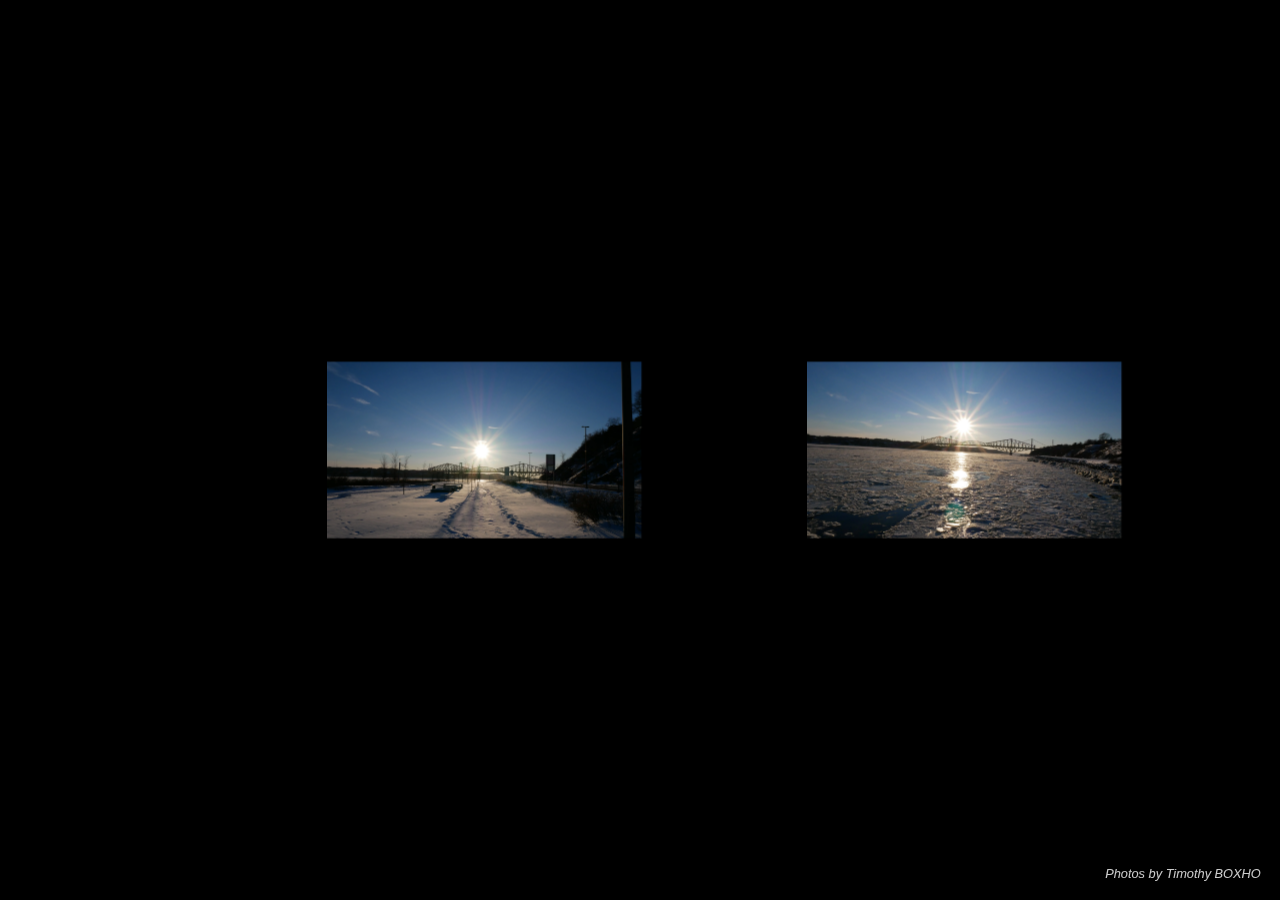
<file: web_carousel/Saint-Laurent.html>
<!DOCTYPE html>
<html lang="fr">
<head>
    <meta charset="UTF-8">
    <meta http-equiv="X-UA-Compatible" content="IE=edge">
    <meta name="viewport" content="width=device-width, initial-scale=1.0">
    <link rel="stylesheet" href="carousel.css">
    <script src="https://cdnjs.cloudflare.com/ajax/libs/jquery/3.6.0/jquery.min.js"></script>
    <script src="maincarousel.js"></script>
   
    <title>Document</title>
</head>
<body>
    
    <div id="wrap">
        <a href="#" class="hb">
          <div class="c">
            <img src="../img/travaux/photographie/Saint-Laurent/P1000469.webp" alt=""/>
            
          </div>
        </a>
        <div class="fullBg">
          <img src="../img/travaux/photographie/Saint-Laurent/P1000469.webp" alt=""/>
        </div>
        <a href="#" class="hb">
          <div class="c">
            <img src="../img/travaux/photographie/Saint-Laurent/P1000470.webp" alt=""/>
           
          </div>
        </a>
        <div class="fullBg">
          <img src="../img/travaux/photographie/Saint-Laurent/P1000470.webp" alt=""/>
        </div>
       </div>
      <a href="http://193.168.146.193/Portfolio_Pro/#" class="credits">Photos by Timothy BOXHO<br/></a>   





      


</body>
</html>
</file>
<file: web_carousel/carousel.css>
*{margin:0;padding:0;}
a {color:inherit;text-decoration:none;}
body,html{
  overflow:hidden;
  height:100%;
  font-size:16px;
  font-family: 'Montserrat', sans-serif;
  background:#000;
  color:#fff;
}
#wrap{
  position:absolute;
  left:0; top:0;
  width:150%;
  height:100%;
  display:flex;
  align-items:stretch;
  margin:0 25%;
}
.hb {
  position:relative;
  width:25%;
  z-index:1;
  display:flex;
  align-items:center;
  z-index:2;
  transform:scale(.97);
}
.c{
  position:relative;
  display:block;
  max-width:90%;
}
.c img {
  position:relative;
  display:block;
  width:75%;
  z-index:2;
}

.c img:hover{
    transform: scale(1.6);
    transition:transform .2s, opacity .5s;
}

.txt {
  position:absolute;
  top:100%; left:10%;
  width:80%;
  opacity:0;
  padding:1em 0 0 1em;
  border-left:1px solid;
  z-index:1;
  transform:scaleY(1) translateY(-50px);
  transition:transform .2s, opacity .5s;
}
h1 {
  font-size:1.2em;
  font-weight:700;
  text-transform:uppercase;
}
.hb:hover .txt {
  opacity:1;
  transform:scaleY(1) translateY(0);
}
.fullBg {
  position:fixed;top:0;left:0;width:100%;height:100%;
  opacity:0;
  transition:transform .5s, opacity .5s;
  transform:scale(1);
  z-index:1;
}
.fullBg img {
  width:100%;height:100%;
  object-fit:cover;object-position:center;
  opacity:.5;
}
.hb:hover + .fullBg {opacity:1;transform:scale(1.02);}
.credits {
  position:fixed;
  bottom:0;right:0;
  padding:1.5em;
  font-size:.8em;
  text-align:right;
  font-style:italic;
  opacity:.8;
  transition:opacity .2;
  z-index:3;
}
.credits:hover {
  text-decoration:underline;
  opacity:1;
}
</file>
